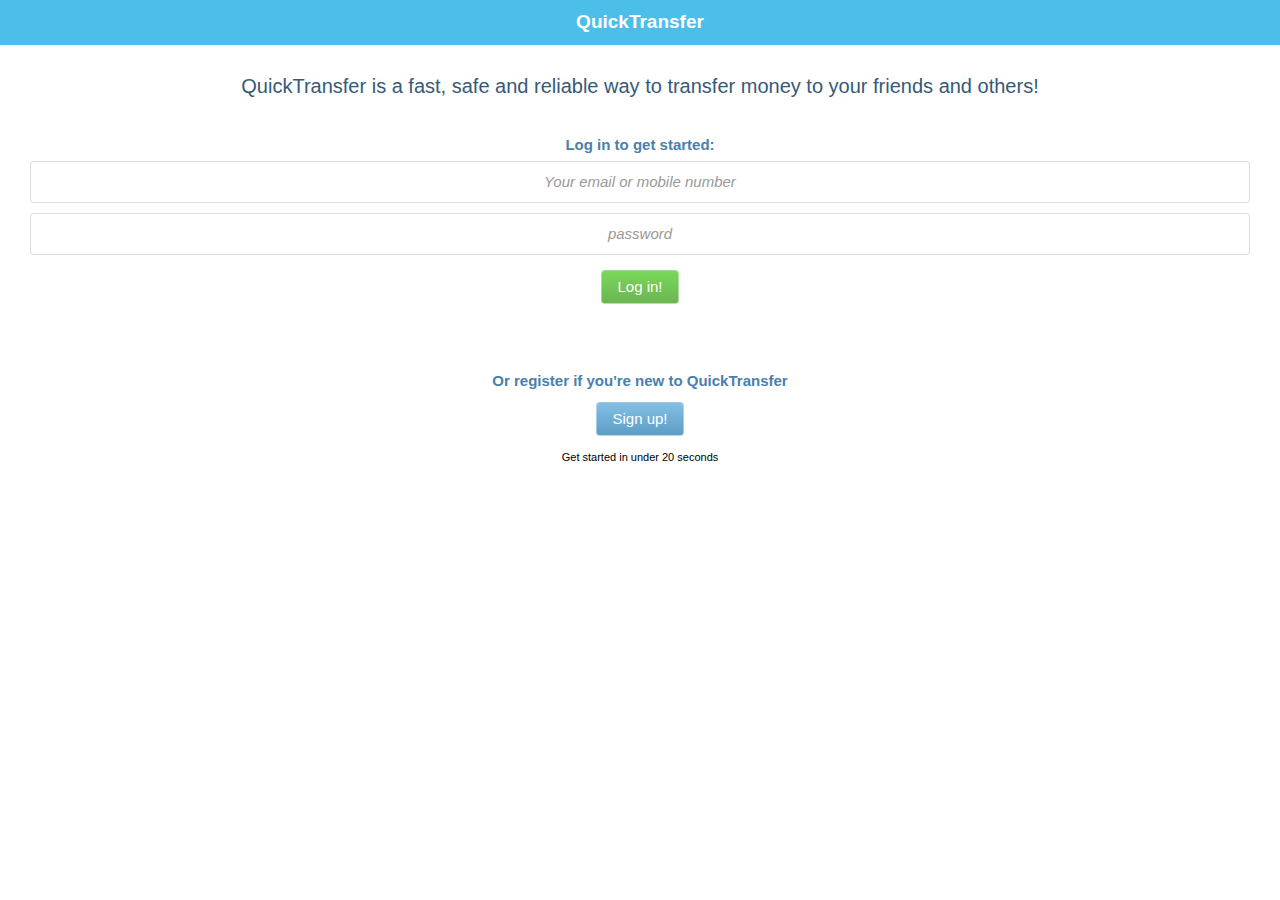
<file: index.html>
<html>

<head>
    
    <title>QuickTransfer – log in</title>
    
    <link rel="stylesheet" type="text/css" href="css/main.css" />
    <script src="js/jquery-2.1.1.min.js"></script>
    <script src="js/app.js"></script>
    
    <meta charset="utf-8">
    
</head>

<body class="login">

<div id="wrapper">

    <div id="header">
        <h1>QuickTransfer</h1>
    </div>

    <div id="main">

        
        <div class="section">
            
            <p style="font-size: 20px; line-height: 23px; color: #355a79; margin-bottom: 35px;">QuickTransfer is a fast, safe and reliable way to transfer money to your friends and others!</p>
        
            <h3>Log in to get started:</h3>
            
            <form action="main.html" method="get">
                <input type="text" name="username" placeholder="Your email or mobile number" />
                <input type="password" name="password" placeholder="password" />
                
                <!-- <input type="submit" class="button submit" value="Log in!" /> -->
                <a class="button green" href="main.html">Log in!</a>
                
            </form>
            
        </div>
        
        <div class="section">
            
            <h3>Or register if you're new to QuickTransfer</h3>
            
            <form action="register.html">
                <!-- <input type="submit" value="Register!" /> -->
                <a href="register.html" class="button blue">Sign up!</a><br />
                <span style="font-size: 11px;">Get started in under 20 seconds</span>
            </form>
            
        </div>
        
    
    </div>

    <div id="footer"></div>

</div>

</body>

</html>
</file>
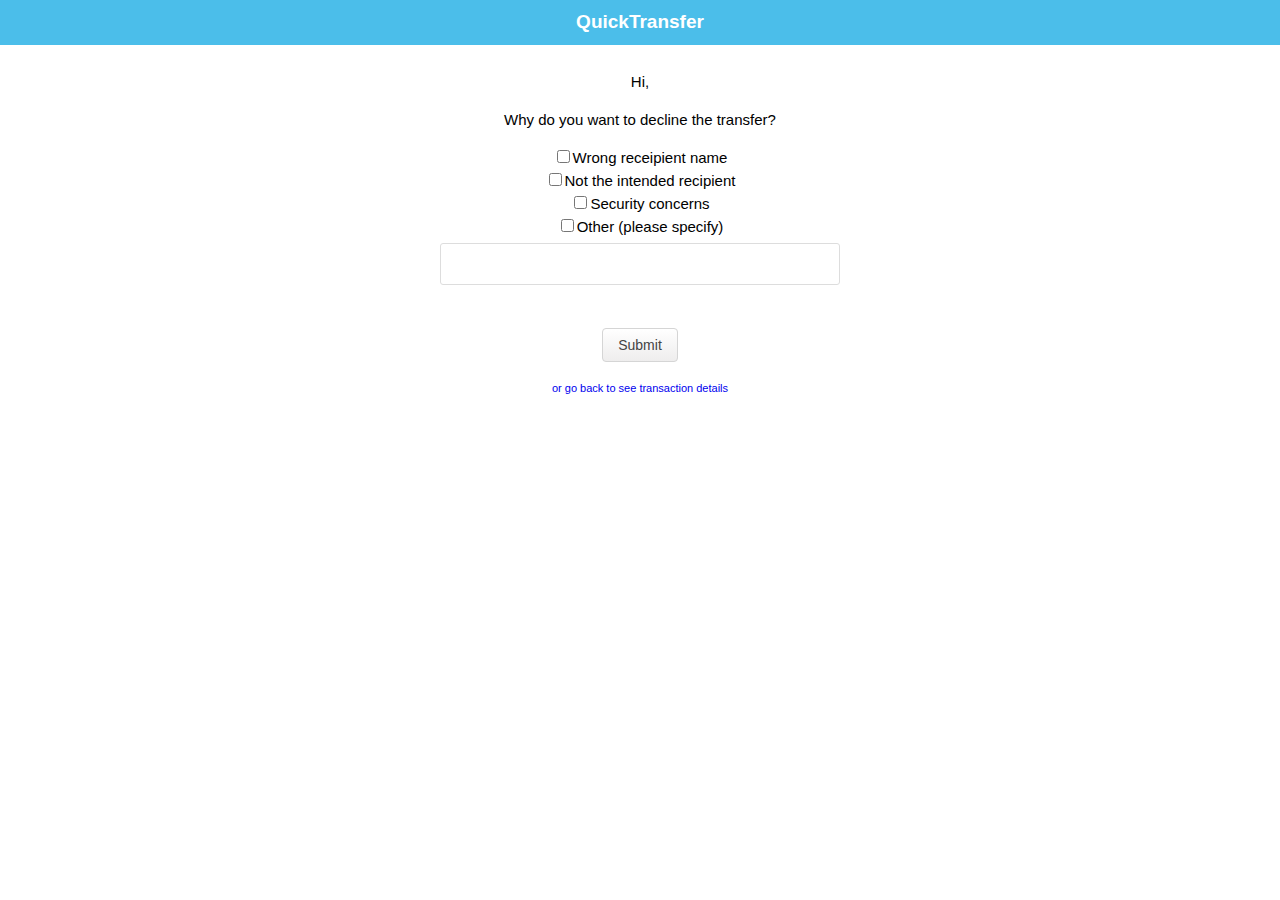
<file: decline.html>
<html>

<head>
    
    <title>QuickTransfer - decline</title>
    
    <link rel="stylesheet" type="text/css" href="css/main.css" />
    <script src="js/jquery-2.1.1.min.js"></script>
    
    <meta charset="utf-8">
    
</head>

<body class="decline">

<div id="wrapper">

    <div id="header">
    
        <h1>QuickTransfer</h1>
    
    </div>

    <div id="main">
        
        <div class="section" style="max-width: 400px; margin: 0 auto;">
    
            <p>Hi,</p>

    	<!-- <p>The payment initated by Taavi Taavi on mm/dd/yyyy:<br />
    	Sender: Taavi Taavi<br />
    	Recipient&rsquo;s name: [______]<br />
    	Recipient&rsquo;s telephone no. or e-mail: []<br />
    	Payment: [10] &euro;&nbsp;<br />
    	Description: [Takso ja &otilde;lled]</p> -->

    	<form action="thanks.html" method="fill">
    		<p>Why do you want to decline the transfer?
    		</p>
    		<input type="checkbox" name="reason" value="Wrong receipient name">Wrong receipient name
    		<br>
    		<input type="checkbox" name="reason" value="Not the intended recipient">Not the intended recipient
    		<br>
    		<input type="checkbox" name="reason" value="Security concerns">Security concerns
    		<br>
    		<input type="checkbox" name="reason" value="Other">Other (please specify)
            <input type="text" />
    		<br>
    		<br>
    		<input type="submit" class="button submit" value="Submit" />
    	</form>
    	<a class="small" href="receive_landing.html">or go back to see transaction details</a>
        
    </div>
    

    </div>

    <div id="footer"></div>

</div>

</body>

</html>
</file>
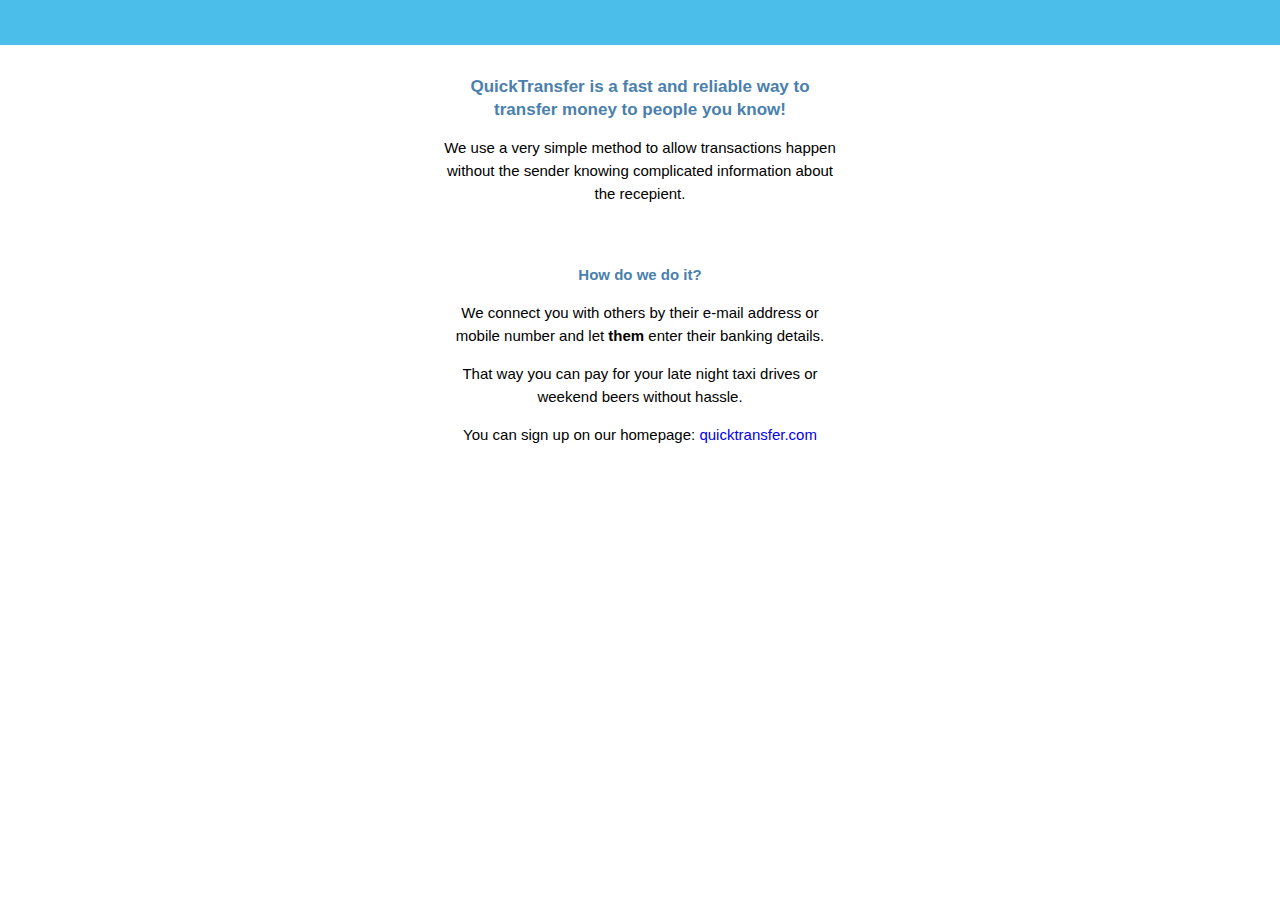
<file: learn_more.html>
<html>

<head>
    
    <title>QuickTransfer - learn more</title>
    
    <link rel="stylesheet" type="text/css" href="css/main.css" />
    <script src="js/jquery-2.1.1.min.js"></script>
    
    <meta charset="utf-8">
    
</head>

<body class="learn_more">

<div id="wrapper">

    <div id="header"></div>

    <div id="main">
        
        <div class="section" style="max-width: 400px; margin: 0 auto;">
    
            <h2>QuickTransfer is a fast and reliable way to transfer money to people you know!</h2>
            <p>We use a very simple method to allow transactions happen without the sender knowing complicated information about the recepient.</p>
            <br>
            <h3>How do we do it?</h3>
            <p>We connect you with others by their e-mail address or mobile number and let <b>them</b> enter their banking details. </p>
            <p>That way you can pay for your late night taxi drives or weekend beers without hassle.</p>
            <p>
            	You can sign up on our homepage: <a href="#">quicktransfer.com</a>
            </p>
            
        </div>
    
    </div>

    <div id="footer"></div>

</div>

</body>

</html>
</file>
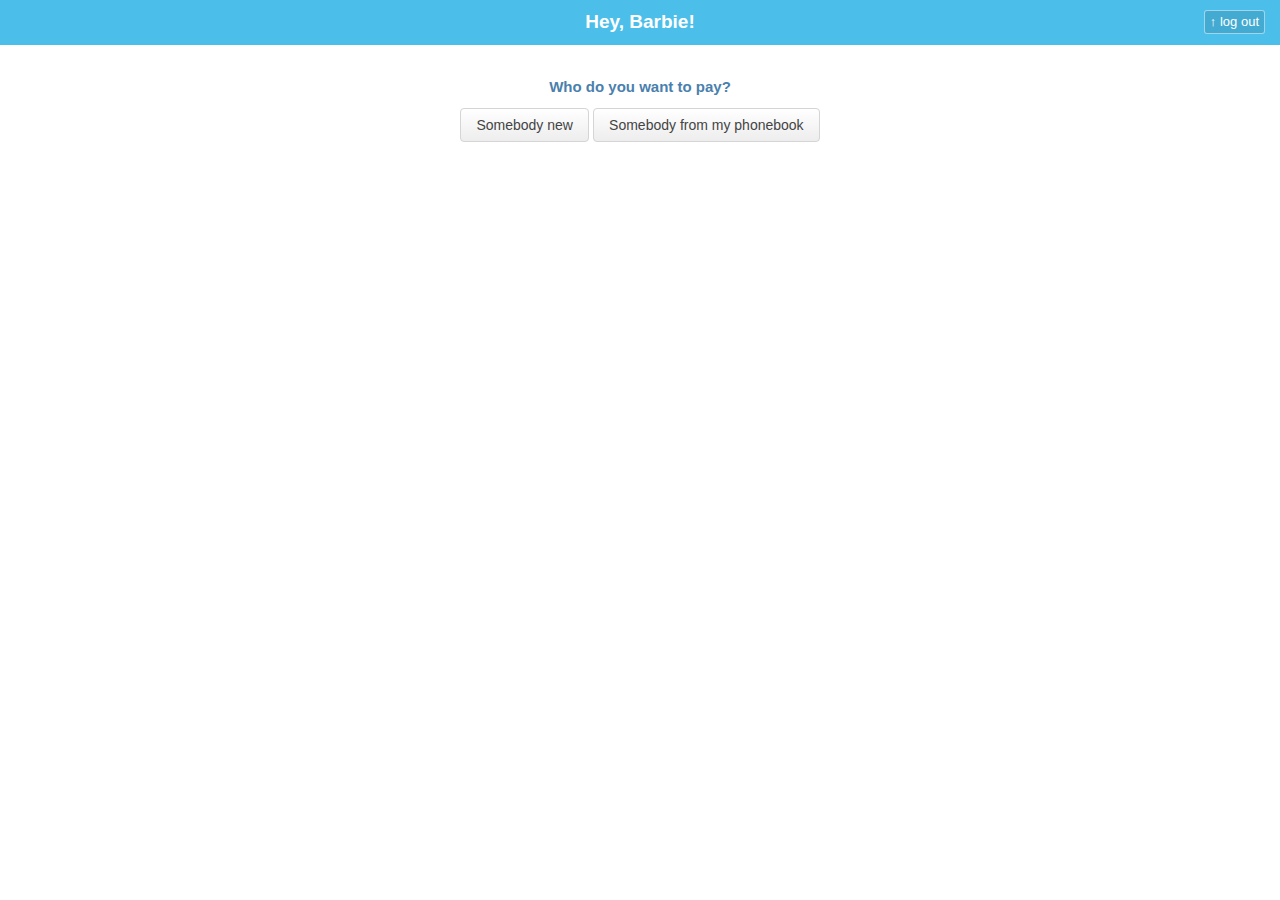
<file: main.html>
<html>

<head>
    
    <title>QuickTransfer – make a transfer</title>
    
    <link rel="stylesheet" type="text/css" href="css/main.css" />
    <script src="js/jquery-2.1.1.min.js"></script>
    <script src="js/app.js"></script>
    
    <meta charset="utf-8">
    
</head>

<body class="main">

<div id="wrapper">

    <div id="header">
        <h1>Hey, Barbie!</h1>
        
        <a href="index.html" class="logout">&uarr; log out</a>
    </div>

    <div id="main">


    
    
        <div class="section message success reg_success" id="registration_confirmed">
            
            <strong>Thanks for signing up!</strong><br />
            
            Pick a recipient to get started!
            
            <a href="#" onclick="jQuery('.message#registration_confirmed').hide(); return false;" class="dismiss">dismiss</a>
            
        </div>
        
        
        
        <div class="section message success payment_success" id="payment_confirmed">
            
            <strong>Payment confirmed!</strong><br />
            
            <strong>€10.00</strong> is en-route to <strong>Taavi</strong>! You can see the status of this payment right here on this screen.
            
            <a href="#" onclick="jQuery('.message#payment_confirmed').hide(); return false;" class="dismiss">dismiss</a>
            
        </div>
        
        
        
            
        <!-- <h3>Pending payments:</h3> -->
        
        <ul class="tx_pending" id="tx_pending">
            <li>
                <a href="#">
                    In progress: <strong>€10.00</strong> to <strong>Taavi</strong> (waiting for Taavi to accept)<br />
                    <span class="cta">tap for details</span>
                </a>
                
                <div class="clear"></div>
            </li>
        </ul>
        
        <script>
        switch(getParameterByName("from")) {
        case "0":
        console.log("0")
            $('#tx_pending').hide();
            $('.message#payment_confirmed').hide();
        break;
        case "1":
        console.log("1")
            $('.message#registration_confirmed').hide();

        break;
        default:
        console.log("def")
            $('.message').hide();
            $('#tx_pending').hide();
        }
        </script>
        
        
        <div class="section pay_someone_new">
    
            <h2>Pay someone new:</h2>
            
            <form action="payment_1.html" method="GET">
                
                <input type="text" name="rx_name" placeholder="Recipient's name (as it appears in their bank)" />
                <input type="text" name="rx_contact" placeholder="Their phone number or email" />
                <!--<input type="submit" value="Make a payment &rarr;" />-->
                
                <input type="submit" class="button green pay_new" value ="Pay  &raquo;" />
                
            </form>
            
            <a class="button" href="#" onclick="jQuery('.pay_someone_existing').show(); jQuery('.pay_someone_new').hide(); return false;">Show my contacts list instead</a>
            
        </div>
        
        
        
        
        <div class="section pay_someone_existing">
            
            <h2>Or pay someone you already know:</h2>
            
            <a class="button" href="#" onclick="jQuery('.pay_someone_existing').hide(); jQuery('.pay_someone_new').show(); return false;">Pay someone else instead</a>
            
            <ul class="rx_list">
                
                <li class="recent">
                    <a href="payment_1.html">
                        <span class="name">Viktor Vassilevitš</span>
                        <span class="note">last payment yesterday</span>
                    </a>
                </li>
                
                <li class="recent">
                    <a href="payment_1.html">
                        <span class="name">Jaanus Julge</span>
                        <span class="note">last payment Tue 14th</span>
                    </a>
                </li>
                
                <li class="divider"></li>
                
                <li>
                    <a href="payment_1.html">
                        <span class="name">Anna</span>
                    </a>
                </li>
                
                <li>
                    <a href="payment_1.html">
                        <span class="name">Barbie D</span>
                    </a>
                </li>
                
                <li>
                    <a href="payment_1.html">
                        <span class="name">Charlie</span>
                    </a>
                </li>
                
                <li>
                    <a href="payment_1.html">
                        <span class="name">Delta Doomino</span>
                    </a>
                </li>
                
            </ul>
    
    </div>
    
    
    <div class="section who_to_pay">
        
        <h3>Who do you want to pay?</h3>
        
        <a class="button large" onclick="jQuery('.who_to_pay').hide(); jQuery('.pay_someone_new').show(); return false;" href="#">Somebody new</a>
        
        <a class="button large" onclick="jQuery('.who_to_pay').hide(); jQuery('.pay_someone_existing').show(); return false;" href="#">Somebody from my phonebook</a>

    <div id="footer"></div>
    
    
        
        <script type="text/javascript">
            //jQuery('.payment_success').hide();
            //jQuery('.reg_success').hide();
            //jQuery('.tx_pending').hide()
            jQuery('.pay_someone_new').hide();
            jQuery('.pay_someone_existing').hide();
        </script>

</div>

</body>

</html>
</file>
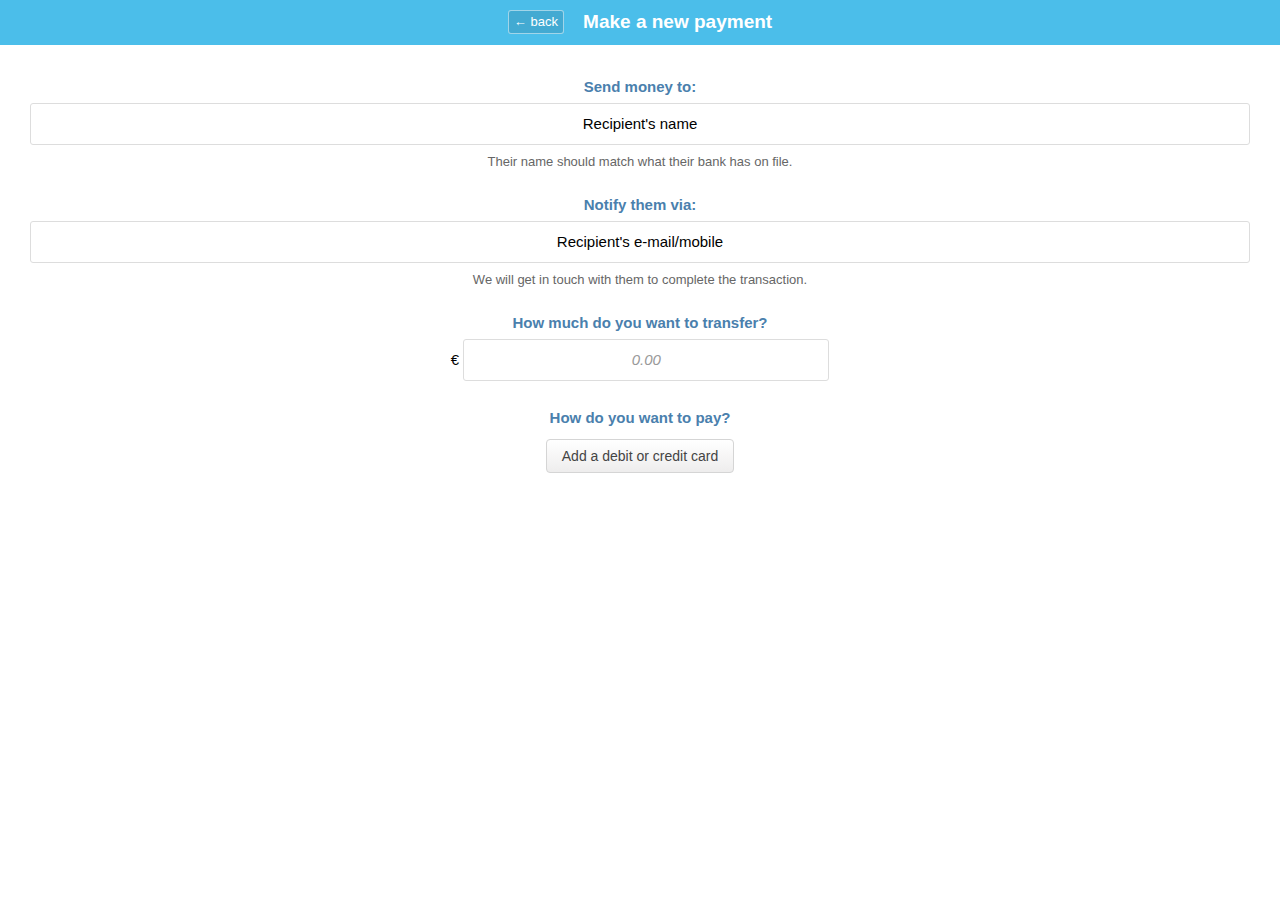
<file: payment_1.html>
<html>

<head>
    
    <title>QuickTransfer – make a payment</title>
    
    <link rel="stylesheet" type="text/css" href="css/main.css" />
    <script src="js/jquery-2.1.1.min.js"></script>
    <script src="js/app.js"></script>    
    <meta charset="utf-8">
    
</head>

<body class="payment">

<div id="wrapper">

    <div id="header">
        
        <a href="main.html" class="back">&larr; back</a>
        <h1>Make a new payment</h1>
        
    </div>

    <div id="main">
        
        
        
        <form action="payment_2.html">
        
            <div class="section">
                
                <h3>Send money to:</h3>
                <input type="text" id="rx_name" value="Recipient's name" /><br />
                <script>$("#rx_name").val(getParameterByName("rx_name"))</script>
                <span class="help">Their name should match what their bank has on file.</span>
                    
                <h3>Notify them via:</h3>
                <input type="text" id="rx_contact" value="Recipient's e-mail/mobile" />
                <script>$("#rx_contact").val(getParameterByName("rx_contact"))</script>
                <span class="help">We will get in touch with them to complete the transaction.</span>

            
                <h3>How much do you want to transfer?</h3>
                <span class="currency">€</span>
                <input type="text" class="large amount" name="amount" placeholder="0.00" />
                
                <h3>How do you want to pay?</h3>
                
                <div class="message no_card_details">
                    <!-- <p>We don't have any debit or credit card to make the payment from!</p> -->
                    <a class="button action" href="#" onclick="
                        jQuery('.overlay').show();
                        jQuery('#card_form').show();
                        return false;
                    ">Add a debit or credit card</a>
                </div>
            
                <div class="card_details" style="display: none;">
                    
                    <br />Visa ending in 1234, expires 01/15
                    
                    <a class="button small" href="#" onclick="jQuery('.overlay, #card_form').show();">Add another card</a>
                    
                </div>
                
            </div>
            
            
            
            <div class="proceed" style="display: none;">
                <a href="payment_2.html" class="button green">Authorize the payment</a>
            </div>
    
    </div>

    <div id="footer"></div>

</div>


<div class="overlay" style="display: none;"></div>
<div id="card_form" style="display: none;">
    
    <h3>Add your card details so you can  make payments from it.</h3>
    
    <h4>Card type:</h4>
    
    <ul class="card_types radios">
        <li>
            <input type="radio" id="visadebit" name="card_type" value="visadebit" />
            <label for="visadebit">Visa debit</label>
        </li>
        <li>
            <input type="radio" id="visacredit" name="card_type" value="visacredit" />
            <label for="visacredit">Visa credit</label>
        </li>
        <li>
            <input type="radio" id="mastercard" name="card_type" value="mastercard" />
            <label for="mastercard">Mastercard</label>
        </li>
    </ul>
    
    <h4>Card number: <span>(that's the 16 digits on the front of your card)</span></h4>
    <input type="text" name="card_no" placeholder="•••• •••• •••• ••••" />
    
    <h4>Account holder name <span>(as printed on your card)</span></h4>
    <input type="text" name="cardholder_name" />
    
    <h4>Expiry date: <span>(mmyy)</span></h4>
    <input type="text" name="card_expiry" />
    
    <br /><br />
    
    <!-- <input type="submit" value="Add card" onclick="
        jQuery('#card_form, .overlay').hide(); 
        jQuery('.message.no_card_details').hide();
        jQuery('.card_details').show();
        jQuery('.proceed').show();
        return false;
    " /> -->
    
    <a class="button green" onclick="
        jQuery('#card_form, .overlay').hide(); 
        jQuery('.message.no_card_details').hide();
        jQuery('.card_details').show();
        jQuery('.proceed').show();
        return false;
    ">Save card details</a> <br /><a class="small" onclick="jQuery('#card_form, .overlay').hide(); return false;" href="#">or cancel</a>
    
</div>

</body>

</html>
</file>
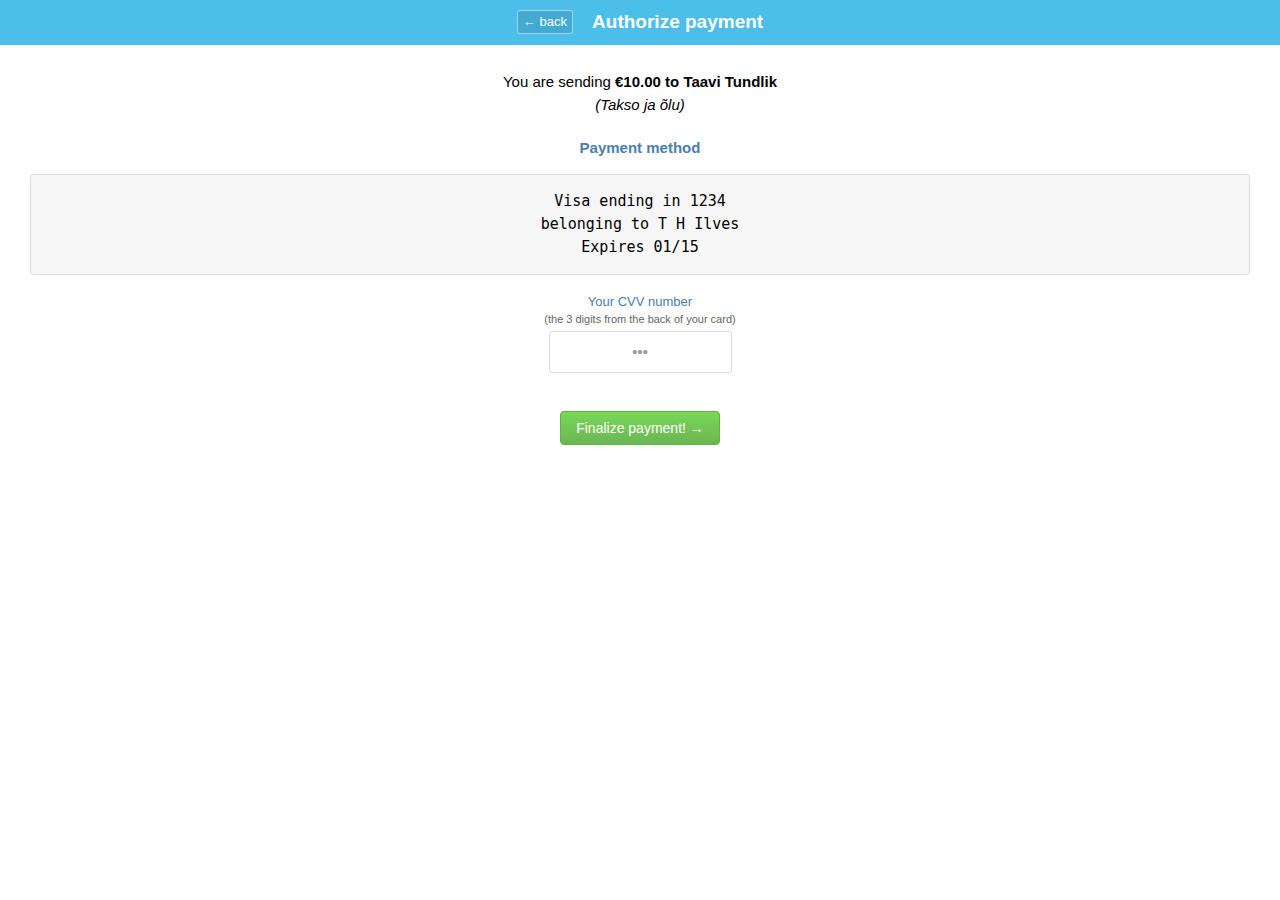
<file: payment_2.html>
<html>

<head>
    
    <title>QuickTransfer – confirm payment</title>
    
    <link rel="stylesheet" type="text/css" href="css/main.css" />
    <script src="js/jquery-2.1.1.min.js"></script>
    
    <meta charset="utf-8">
    
</head>

<body class="payment">

<div id="wrapper">

    <div id="header">
        
        <a href="main.html" class="back">&larr; back</a>
        <h1>Authorize payment</h1>
        
    </div>

    <div id="main">
        
        <div class="section">
        
            <p>You are sending <strong>€10.00 to Taavi Tundlik</strong> <br /><em class="transfer_desc">(Takso ja õlu)</em></p>
            
            <h3>Payment method</h3>
<pre>
Visa ending in 1234
belonging to T H Ilves
Expires 01/15
</pre>

            <form action="main.html#confirmed" method = "GET">
                
                <h4>Your CVV number <span>(the 3 digits from the back of your card)</span></h4>
                <input type="text" class="cvv" placeholder="•••" />
                <!-- <input type="submit" value="Authorize" /> -->
                

                <br /><br />
                                <input type="hidden" name="from" value="1"/>
                <input type="submit" class="button green" value="Finalize payment! &rarr;"/>

                
            </form>
            
        </div>
    
    </div>

    <div id="footer"></div>

</div>

</body>

</html>
</file>
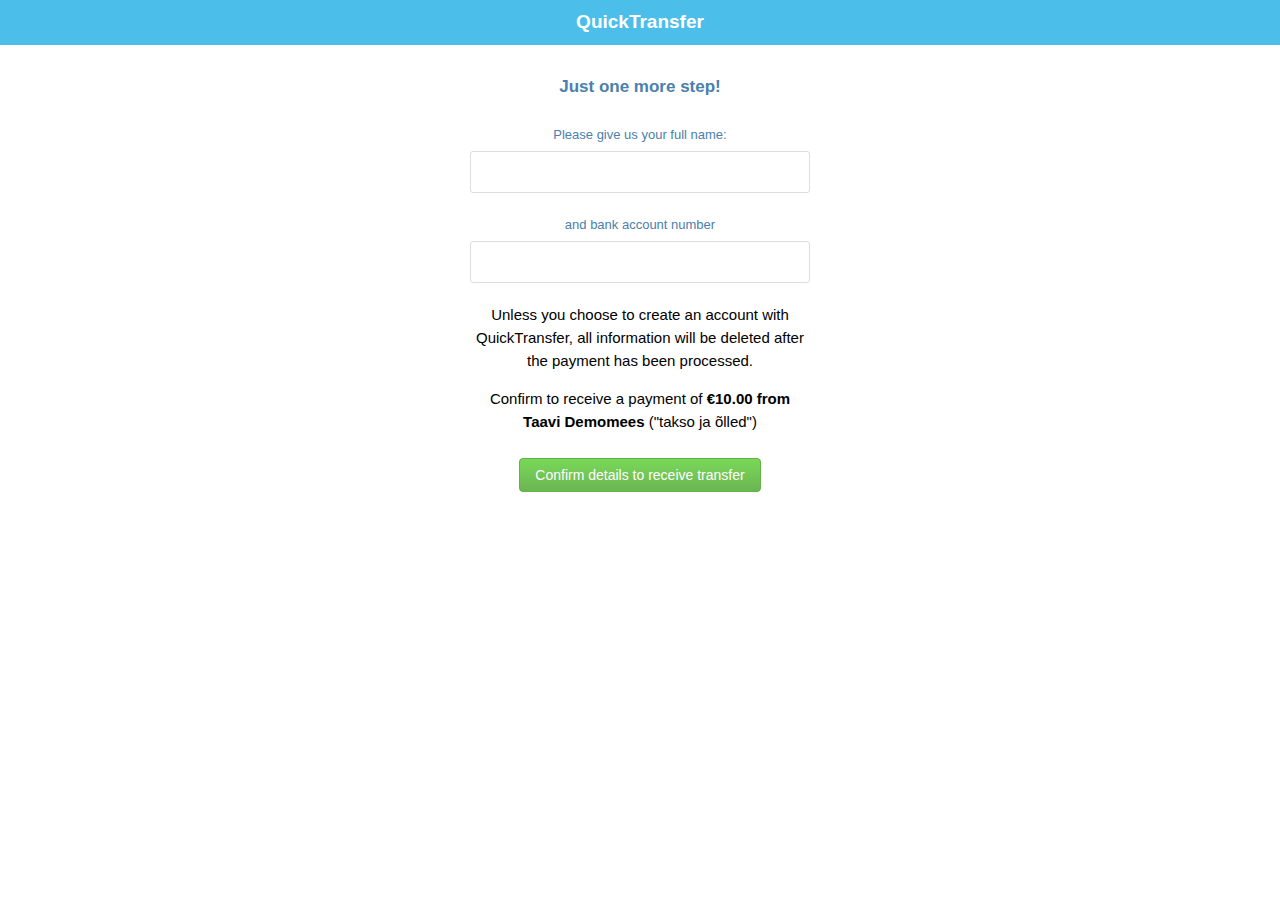
<file: receive_confirm.html>
<html>

<head>
    
    <title>QuickTransfer - confirm</title>
    
    <link rel="stylesheet" type="text/css" href="css/main.css" />
    <script src="js/jquery-2.1.1.min.js"></script>
    
    <meta charset="utf-8">
    
</head>

<body class="receive_confirm">

<div id="wrapper">

    <div id="header">
        <h1>QuickTransfer</h1>
    </div>

    <div id="main">
        
        <div class="section" style="max-width: 400px; margin: 0 auto;">
    
            <h2>Just one more step!</h2>

             <div class="section">
            
                
                
                <h4>Please give us your full name:</h4>
                <input type="text" name="" />
                
                <h4>and bank account number</h4>
                <input type="text" name="" />
                
                <p>Unless you choose to create an account with QuickTransfer, all information will be deleted after the payment has been processed.</p>
                
                <p>Confirm to receive a payment of <strong>€10.00 from Taavi Demomees</strong> ("takso ja õlled")</p>
                
                <a class="button green submit" href="receive_finish.html">Confirm details to receive transfer</a>
                    
                
            </div>
            
        </div>  <!-- .section -->
    
    </div>

    <div id="footer"></div>

</div>

</body>

</html>
</file>
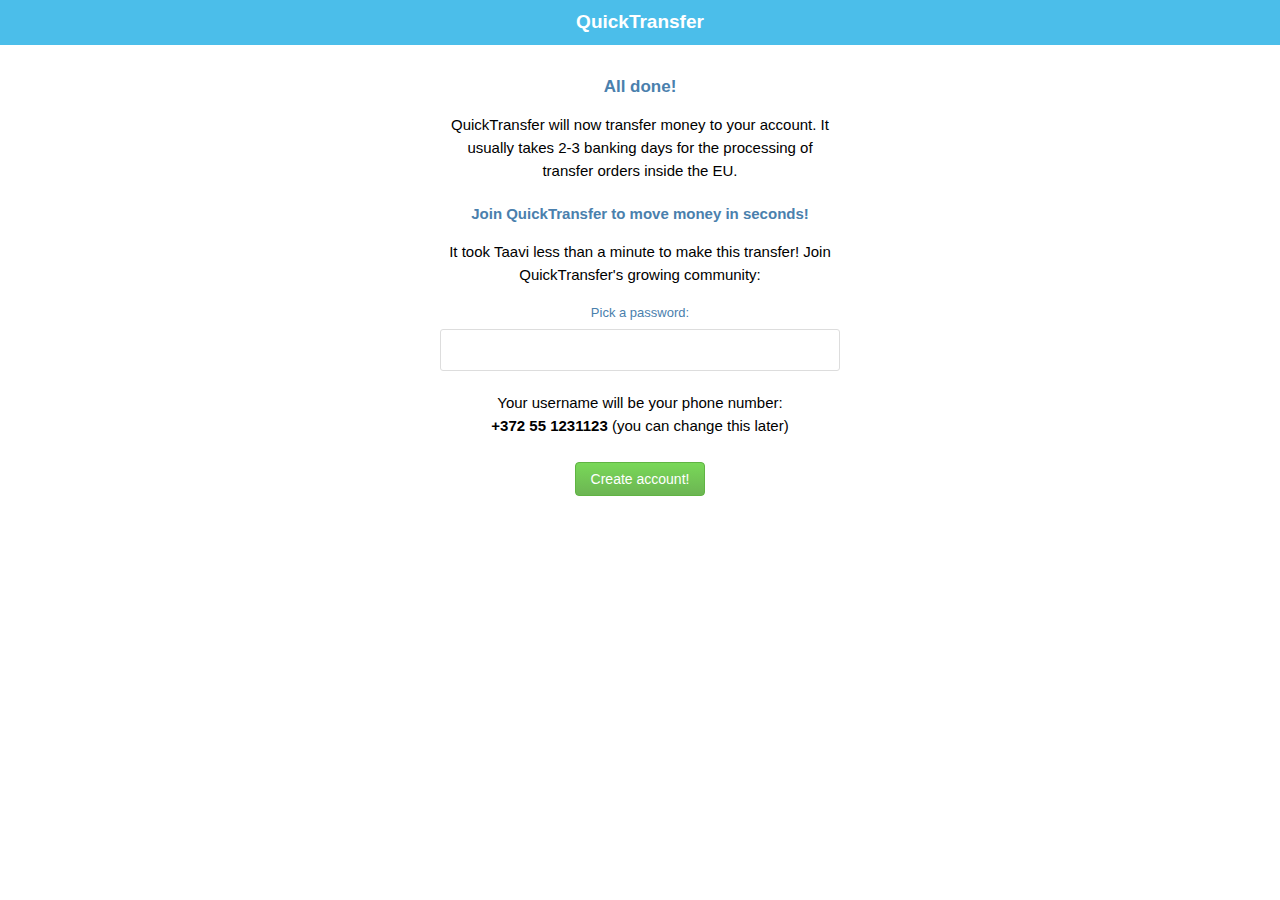
<file: receive_finish.html>
<html>

<head>
    
    <title>QuickTransfer - thank you</title>
    
    <link rel="stylesheet" type="text/css" href="css/main.css" />
    <script src="js/jquery-2.1.1.min.js"></script>
    
    <meta charset="utf-8">
    
</head>

<body class="receive_finish">

<div id="wrapper">

    <div id="header">
    
        <h1>QuickTransfer</h1>
    
    </div>

    <div id="main">
        
        <div class="section" style="max-width: 400px; margin: 0 auto;">
    
            <h2>All done!</h2>
            <p>QuickTransfer will now transfer money to your account. It usually takes 2-3 banking days for the processing of transfer orders inside the EU. </p>
            
            <!-- <h3 class="sendreply">Meanwhile you can write a quick reply to Taavi.</h3>
            
<textarea>Never thought you'd remember! 
You're the best! xoxo</textarea>

<a class="button small sendthanks" onclick="jQuery('textarea, .sendthanks, .sendreply').hide(); jQuery('.thanksthanks').show();">Send message</a>

<p class="thanksthanks" style="display: none; color: #0c0; font-weight: bold;">Message sent!</p> -->

            <h3>Join QuickTransfer to move money in seconds!</h3>

            <p>It took Taavi less than a minute to make this transfer! Join QuickTransfer's growing community:</p>
            
            
            <h4>Pick a password:</h4>
            
            <input type="password" />
            
            <p>Your username will be your phone number: <br /><strong>+372 55 1231123</strong> (you can change this later)</p>
            
            <a class="button green" href="main.html">Create account!</a>

            <!-- <p>If you also want to send money to friends or new acquitances, why not join QuickTransfer! Join the growing community by getting the app:</p> -->
            
            
                
        </div>


    
    </div>

    <div id="footer"></div>

</div>

</body>

</html>
</file>
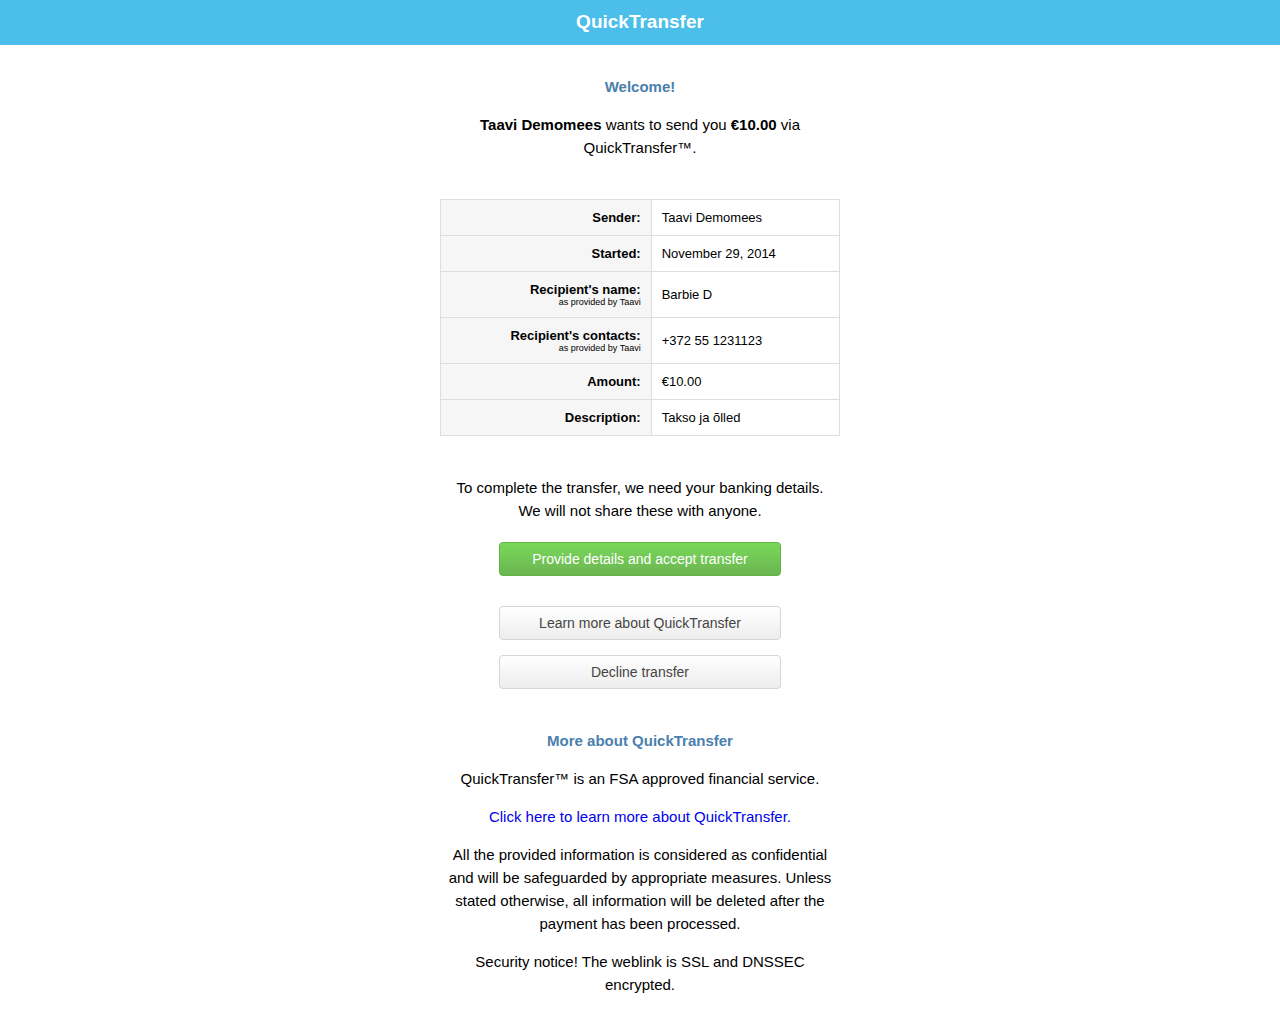
<file: receive_landing.html>
<html>

<head>
    
    <title>QuickTransfer - welcome</title>
    
    <link rel="stylesheet" type="text/css" href="css/main.css" />
    <script src="js/jquery-2.1.1.min.js"></script>
    
    <meta charset="utf-8">
    
</head>

<body class="receive_landing">

<div id="wrapper">

    <div id="header">
    
    <h1>QuickTransfer</h1>
    
    </div>

    <div id="main">
        
        
        <div class="section" style="max-width: 400px; margin: 0 auto;">

    
            <h3>Welcome!</h3>

            <p><strong>Taavi Demomees</strong> wants to send you <strong>€10.00</strong> via QuickTransfer&trade;.</p>

                <table>
                    <tr>
                        <th>Sender:</th>
                        <td>Taavi Demomees</td>
                    </tr>
                    <tr>
                        <th>Started:</th>
                        <td>November 29, 2014</td>
                    </tr>
                    <tr>
                        <th>Recipient's name:<br /><span>as provided by Taavi</span></th>
                        <td>Barbie D</td>
                    </tr>
                    <tr>
                        <th>Recipient's contacts:<br /><span>as provided by Taavi</span></th>
                        <td>+372 55 1231123</td>
                    </tr>
                    <tr>
                        <th>Amount:</th>
                        <td>€10.00</td>
                    </tr>
                    <tr>
                        <th>Description:</th>
                        <td>Takso ja õlled</td>
                    </tr>
                </table>
            </p>

            <p style="margin-bottom: 20px;">To complete the transfer, we need your banking details. <br />We will not share these with anyone.</p>
            
            
            <a href="receive_confirm.html" class="button green" style="margin-bottom: 30px;">Provide details and accept transfer</a>
            
            <a href="learn_more.html" class="button">Learn more about QuickTransfer</a>

            <a href="decline.html" class="button">Decline transfer</a>

           

            <h3 style="margin-top: 40px;">More about QuickTransfer</h3>
            <p>QuickTransfer&trade; is an FSA approved financial service.</p>
            
            <p><a href="#">Click here to learn more about QuickTransfer.</a></p>
            
            <p>All the provided information is considered as confidential and will be safeguarded by appropriate measures. Unless stated otherwise, all information will be deleted after the payment has been processed.</p>

            <p>Security notice! The weblink is SSL and DNSSEC encrypted. </p>
        
        </div>  <!-- .section -->

    
    </div>

    <div id="footer"></div>

</div>

</body>

</html>
</file>
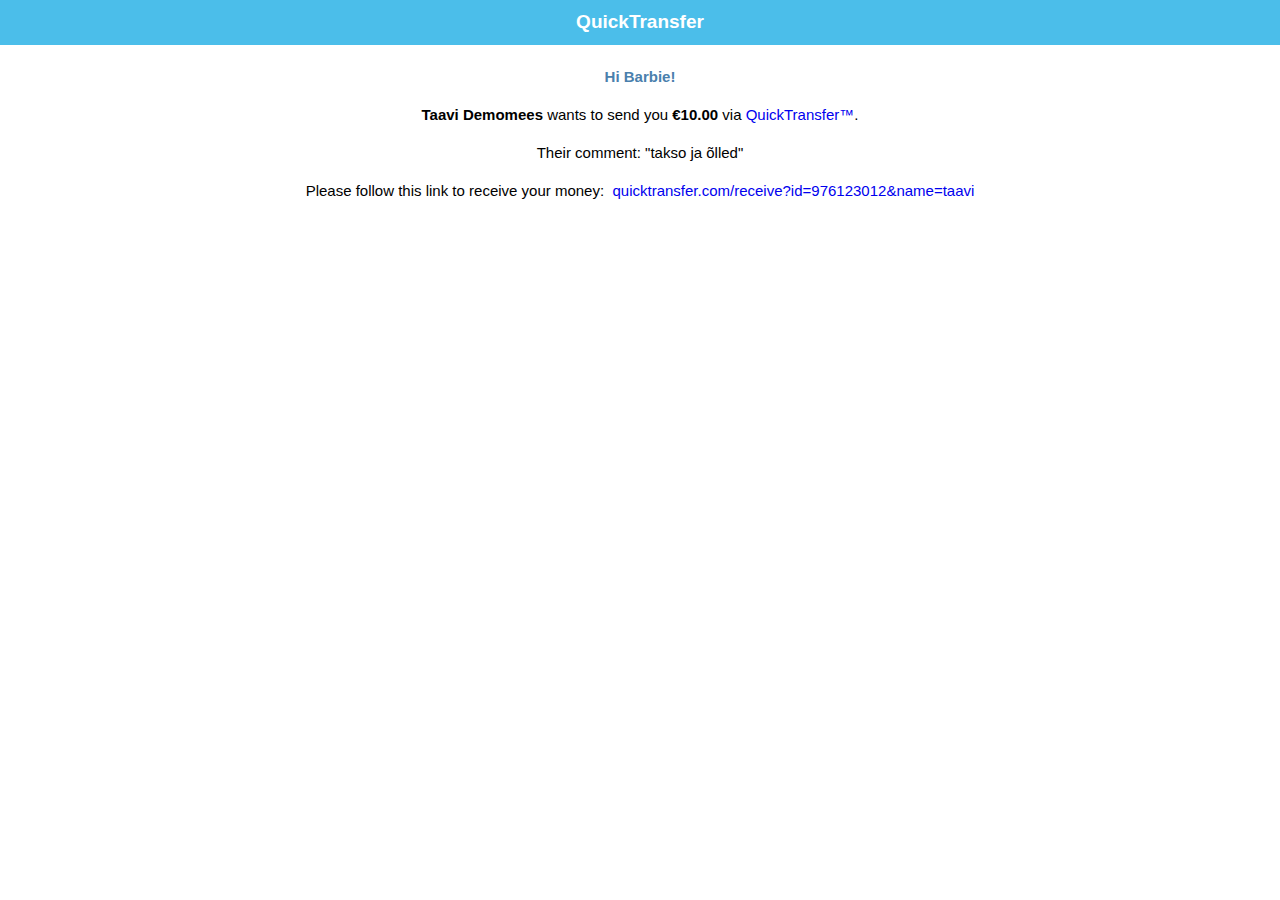
<file: receive_request.html>
<html>

<head>
    
    <title>QuickTransfer - received sms/email</title>
    
    <link rel="stylesheet" type="text/css" href="css/main.css" />
    <script src="js/jquery-2.1.1.min.js"></script>
    
    <meta charset="utf-8">
    
</head>

<body class="receive_request">

<div id="wrapper">

    <div id="header">
    
        <h1>QuickTransfer</h1>
    
    </div>

    <div id="main">
    
        <h3>Hi Barbie!</h3>

		<p><strong>Taavi Demomees</strong> wants to send you <strong>€10.00</strong> via <a href="#">QuickTransfer&trade;</a>.</h4>

		<p>Their comment: &quot;takso ja &otilde;lled&quot;</p>

		<p>Please follow this link to receive your money:&nbsp;
			<a href="receive_landing.html">quicktransfer.com/receive?id=976123012&name=taavi
			</a>
		</p>
    
    </div>

    <div id="footer"></div>

</div>

</body>

</html>
</file>
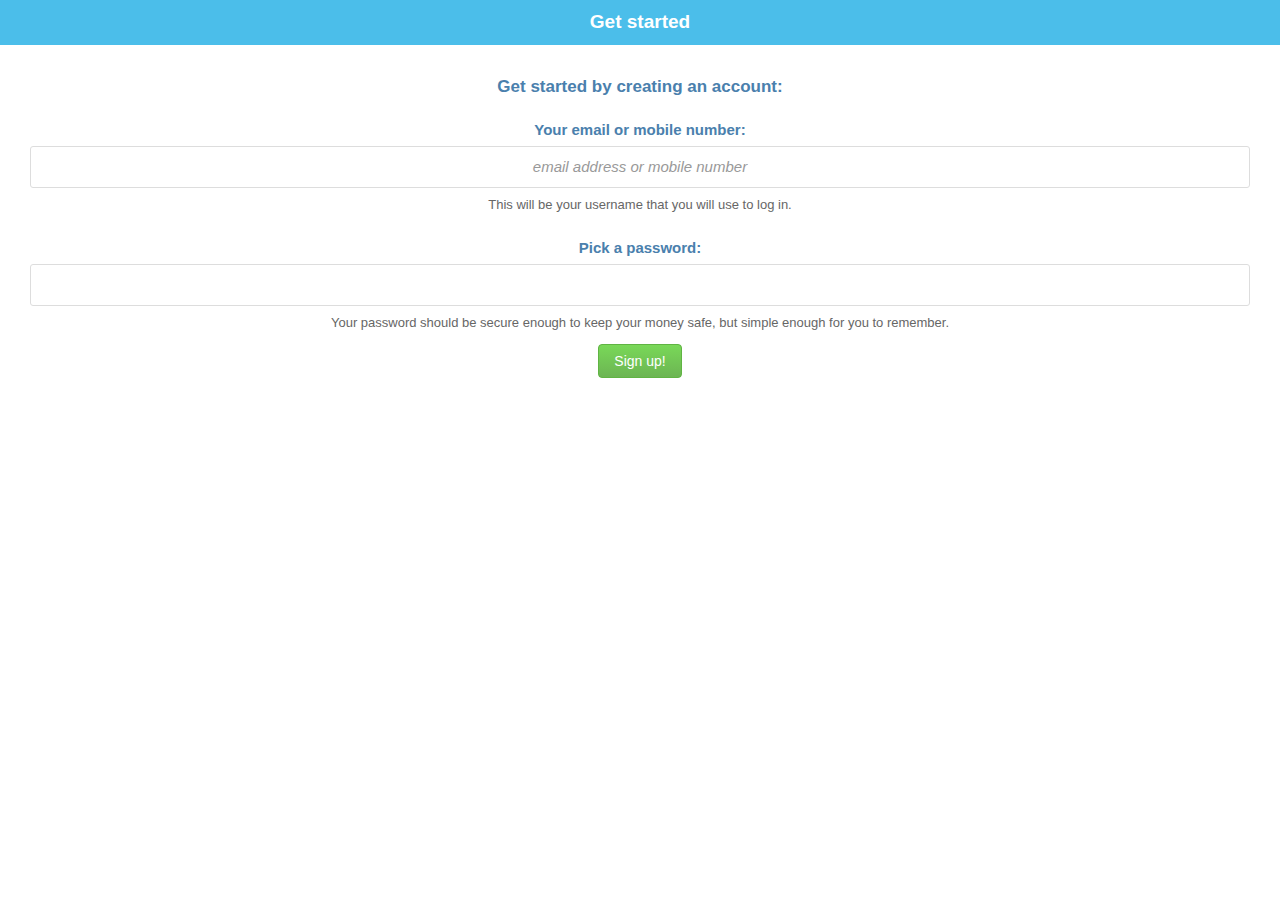
<file: register.html>
<html>

<head>
    
    <title>QuickTransfer – sign up</title>
    
    <link rel="stylesheet" type="text/css" href="css/main.css" />
    <script src="js/jquery-2.1.1.min.js"></script>
    
    <meta charset="utf-8">
    
</head>

<body class="register">

<div id="wrapper">

    <div id="header">
        <h1>Get started</h1>
    </div>

    <div id="main">
        
        <div class="section">
            
            <h2>Get started by creating an account:</h2>
            
            <form method="GET" action="main.html">
                
                <h3>Your email or mobile number:</h3>
                <input type="text" name="username" placeholder="email address or mobile number" /><br />
                <span class="help">This will be your username that you will use to log in.</span>
                
                <h3>Pick a password:</h3>
                <input type="password" name="password" /><br />
                <span class="help">Your password should be secure enough to keep your money safe, but simple enough for you to remember.</span>
                <input type="hidden" name="from" value = "0"/ >
                
                <!-- <input type="submit" value="Sign up!" /> -->
                <input type="submit" href="main.html" class="button green" value ="Sign up!"></input>
                
            </form>
            
        </div>
            
    </div>

    <div id="footer"></div>

</div>

</body>

</html>
</file>
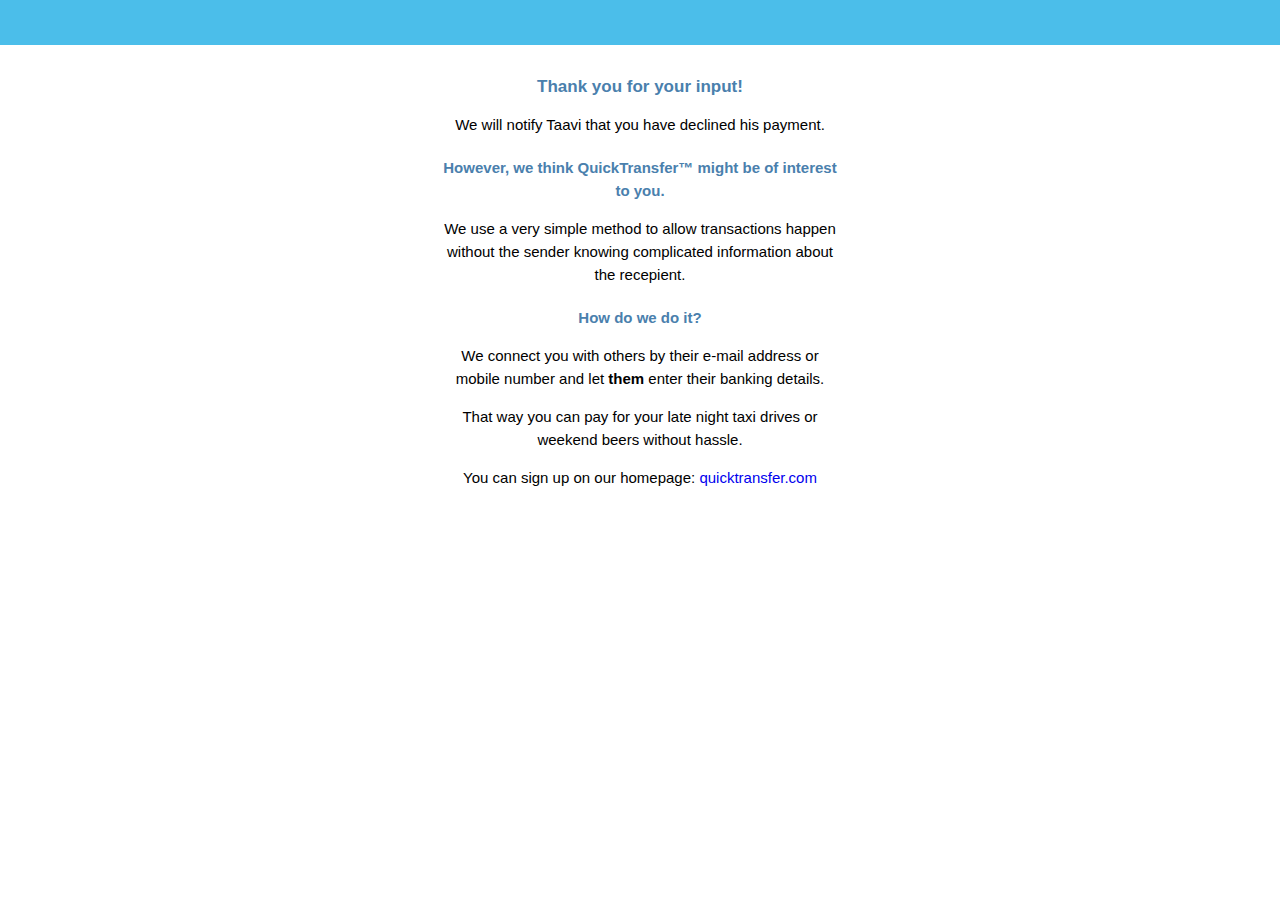
<file: thanks.html>
<html>

<head>
    
    <title>QuickTransfer</title>
    
    <link rel="stylesheet" type="text/css" href="css/main.css" />
    <script src="js/jquery-2.1.1.min.js"></script>
    
    <meta charset="utf-8">
    
</head>

<body class="">

<div id="wrapper">

    <div id="header"></div>

    <div id="main">
        
        <div class="section" style="max-width: 400px; margin: 0 auto;">
    
            <h2>Thank you for your input!</h2>
            <p>We will notify Taavi that you have declined his payment.</p>
            
            <h3>However, we think QuickTransfer&trade; might be of interest to you.</h3>
            <p>We use a very simple method to allow transactions happen without the sender knowing complicated information about the recepient.</p>
            <h3>How do we do it?</h3>
            <p>We connect you with others by their e-mail address or mobile number and let <b>them</b> enter their banking details. </p>
            <p>That way you can pay for your late night taxi drives or weekend beers without hassle.</p>

            <p>
                You can sign up on our homepage: <a href="#">quicktransfer.com</a>
            </p>
            
        </div>
    
    </div>

    <div id="footer"></div>

</div>

</body>

</html>
</file>
<file: css/main.css>
.border-box {
  -moz-box-sizing: border-box;
  box-sizing: border-box;
}
.fontello_icon {
  font-family: "fontello";
  font-style: normal;
  font-weight: normal;
  speak: none;
  display: inline-block;
  text-decoration: inherit;
  width: 1em;
  margin-right: .2em;
  text-align: center;
  font-variant: normal;
  text-transform: none;
}
html,
body {
  margin: 0;
  padding: 0;
}
html {
  font-family: Helvetica, Arial, sans-serif;
  font-size: 15px;
  line-height: 23px;
}
body {
  position: relative;
  z-index: 100;
  background-color: #fcfcfc;
  background-color: #fff;
  text-align: center;
}
h1,
h2,
h3,
h4,
h5,
h6 {
  margin: 0;
}
h1 {
  font-size: 19px;
  color: #fff;
  display: inline-block;
}
h2 {
  font-size: 17px;
  text-align: center;
  margin-top: 20px;
  color: #4a80ad;
}
h3 {
  color: #4a80ad;
  font-size: 15px;
  margin-top: 20px;
}
h4 {
  font-size: 13px;
  color: #4a80ad;
  margin-top: 15px;
  font-weight: normal;
}
h4 span {
  text-transform: none;
  font-size: 11px;
  color: #666;
  display: block;
  line-height: 13px;
}
.help {
  display: block;
  font-size: 13px;
  color: #666;
}
input[type="text"],
input[type="password"],
textarea {
  -moz-box-sizing: border-box;
  box-sizing: border-box;
  border-radius: 3px;
  border: 1px solid #ddd;
  background-color: #fff;
  font-size: 15px;
  line-height: 200%;
  padding: 5px 10px;
  width: 100%;
  text-align: center;
  margin: 5px 0;
}
.dismiss {
  padding-left: 20px;
}
::-webkit-input-placeholder {
  color: #999;
  font-style: italic;
}
a {
  text-decoration: none;
}
a:hover {
  text-decoration: underline;
}
a.small {
  font-size: 11px;
}
.button-sized {
  display: inline-block;
  padding: 9px 15px 9px 15px;
  margin: 10px 0;
  vertical-align: baseline;
  font-size: 14px;
  line-height: 14px;
}
.button-sized.small {
  font-size: 12px;
  line-height: 12px;
  padding: 10px 10px 8px 10px;
}
.button-sized.small [class^="icon-"] {
  left: -3px;
}
.button {
  display: inline-block;
  padding: 9px 15px 9px 15px;
  margin: 10px 0;
  vertical-align: baseline;
  font-size: 14px;
  line-height: 14px;
  border: 1px solid #d5d5d5;
  border-radius: 4px;
  background: #eeeded;
  background-image: -webkit-linear-gradient(top, #ffffff, #eeeded);
  background-image: linear-gradient(to bottom, #ffffff, #eeeded);
  color: #444444;
  font-weight: normal;
  cursor: pointer;
}
.button.small {
  font-size: 12px;
  line-height: 12px;
  padding: 10px 10px 8px 10px;
}
.button.small [class^="icon-"] {
  left: -3px;
}
.button a {
  color: inherit;
  font: inherit;
}
.button [class^="icon-"] {
  position: relative;
  left: -5px;
  margin-right: 3px;
}
.button.button_no_margins {
  margin: 0;
}
.button.blue {
  background: #5d9dc5;
  background-image: -webkit-linear-gradient(top, #84bfe5, #5d9dc5);
  background-image: linear-gradient(to bottom, #84bfe5, #5d9dc5);
  border-color: #5793b9;
  color: #fff;
}
.button.green {
  background: #6cb553;
  background-image: -webkit-linear-gradient(top, #79d858, #6cb553);
  background-image: linear-gradient(to bottom, #79d858, #6cb553);
  border-color: #60b443;
  color: #fff;
}
.button.red {
  background: #e01414;
  background-image: -webkit-linear-gradient(top, #f07171, #e01414);
  background-image: linear-gradient(to bottom, #f07171, #e01414);
  border-color: #cc3838;
  color: #fff;
}
.button.delete {
  background-color: transparent;
  background-image: none;
  border-color: #efefef;
  color: #cc3838;
}
.button.delete:focus {
  outline-color: #cc3838;
}
.button.delete:hover {
  border-color: #cc3838;
}
.button.inactive,
.button.disabled {
  background-color: #fcfcfc !important;
  background-image: none;
  color: #aaaaaa !important;
  border-color: #dddddd;
  text-decoration: line-through;
}
.button.inactive:hover,
.button.disabled:hover {
  text-decoration: none !important;
  cursor: default;
}
.forward-button {
  display: block;
  text-align: center;
  font-weight: bold;
  -moz-box-sizing: border-box;
  box-sizing: border-box;
  height: 40px;
  background-color: #59d457;
  margin-top: 5px;
  font-size: 20px;
  line-height: 40px;
  color: #fff;
  border-radius: 3px;
  float: right;
  width: 15%;
  border-radius: 20px;
  padding-left: 5px;
  padding-right: 5px;
}
.forward-button:hover {
  padding-left: 10px;
  padding-right: 0;
}
#wrapper #header,
#wrapper #main,
#wrapper #footer {
  width: 100%;
}
#wrapper #header {
  display: block;
  width: 100%;
  -moz-box-sizing: border-box;
  box-sizing: border-box;
  height: 45px;
  background-color: #4bbeea;
  padding: 10px 15px;
}
#wrapper #header a {
  display: inline-block;
  font-size: 13px;
  color: #fff;
  padding: 0 5px;
  line-height: 22px;
  position: relative;
  top: -2px;
  border-radius: 3px;
  border: 1px solid rgba(255, 255, 255, 0.5);
  background-color: rgba(0, 0, 0, 0.1);
}
#wrapper #header a.back {
  margin-right: 15px;
}
#wrapper #header a.logout {
  position: absolute;
  right: 15px;
  top: 10px;
  z-index: 190;
}
#wrapper #header a:hover {
  background-color: rgba(0, 0, 0, 0.3);
}
#wrapper #main .section {
  display: block;
  padding: 10px 30px;
}
#wrapper #main .section:last-child {
  border-bottom: none;
}
body.main input[name="rx_contact"] {
  width: 70%;
}
body.main .pay_new {
  width: 20%;
  margin-left: 5%;
  -moz-box-sizing: border-box;
  box-sizing: border-box;
  line-height: 22px;
}
body.main .rx_list,
body.main .tx_pending {
  list-style-type: none;
  margin: 0 -10px;
  padding: 0;
}
body.main .rx_list li,
body.main .tx_pending li {
  display: block;
  margin: 0;
  padding: 0;
  border-bottom: 1px dotted #ccc;
}
body.main .rx_list li.rx_list:last-child,
body.main .tx_pending li.rx_list:last-child {
  border-bottom: none;
}
body.main .rx_list li a,
body.main .tx_pending li a {
  display: block;
  padding: 10px 10px;
}
body.main .rx_list li a:hover,
body.main .tx_pending li a:hover {
  background-color: #f6f6f6;
}
body.main .rx_list li .note,
body.main .tx_pending li .note {
  display: block;
  font-size: 11px;
  color: #999;
}
body.main .rx_list li.recent,
body.main .tx_pending li.recent {
  display: none;
}
body.main .tx_pending li,
body.main .message.success {
  font-size: 11px;
  line-height: 13px;
  background-color: #ffffc5;
  border-bottom: 1px solid #ddd;
  padding: 10px 15px;
}
body.main .tx_pending li a,
body.main .message.success a {
  display: inline-block;
  text-decoration: none;
  color: inherit;
  margin: -10px;
}
body.main .tx_pending li a:hover,
body.main .message.success a:hover {
  background-color: transparent;
}
body.main .message.success {
  color: #fff;
  background-color: #25a730;
}
body.main .message.success strong.head {
  display: block;
  margin-bottom: 5px;
}
body.payment input.amount {
  width: 30%;
  display: inline;
}
body.payment .card_types {
  margin: 15px 0;
  padding: 0;
}
body.payment .card_types li {
  display: inline-block;
  font-size: 9px;
  margin-right: 5px;
  padding: 3px 8px;
  border: 1px solid #ddd;
  border-radius: 3px;
}
body.payment .card_types li:last-child {
  margin-right: 0;
}
body.payment .cvv {
  width: 15%;
}
body.payment pre {
  border: 1px solid #ddd;
  border-radius: 3px;
  background-color: #f6f6f6;
  padding: 15px 0;
}
body.login .button {
  font-size: 15px;
  border: 1px solid rgba(255, 255, 255, 0.4);
}
.overlay {
  position: absolute;
  height: 100%;
  z-index: 200;
  width: 100%;
  top: 0;
  left: 0;
  background: rgba(0, 0, 0, 0.3);
}
#card_form {
  position: absolute;
  -moz-box-sizing: border-box;
  box-sizing: border-box;
  z-index: 250;
  width: 80%;
  left: 10%;
  top: 20px;
  border: 1px solid #666;
  border-radius: 3px;
  background: #fff;
  padding: 20px;
}
.clear {
  display: block;
  width: 100%;
  height: 1px;
  height: 0;
  clear: both;
}
.receive_landing table,
.decline table {
  width: 400px;
  margin: 40px 0;
  border-collapse: collapse;
  font-size: 13px;
}
.receive_landing table th,
.decline table th,
.receive_landing table td,
.decline table td {
  padding: 10px;
  margin: 0;
  border: 1px solid #ddd;
}
.receive_landing table th,
.decline table th {
  text-align: right;
  background-color: #f6f6f6;
}
.receive_landing table th span,
.decline table th span {
  font-size: 9px;
  font-weight: normal;
}
.receive_landing .button,
.decline .button {
  max-width: 250px;
  margin: 15px auto;
  display: block;
}
</file>
